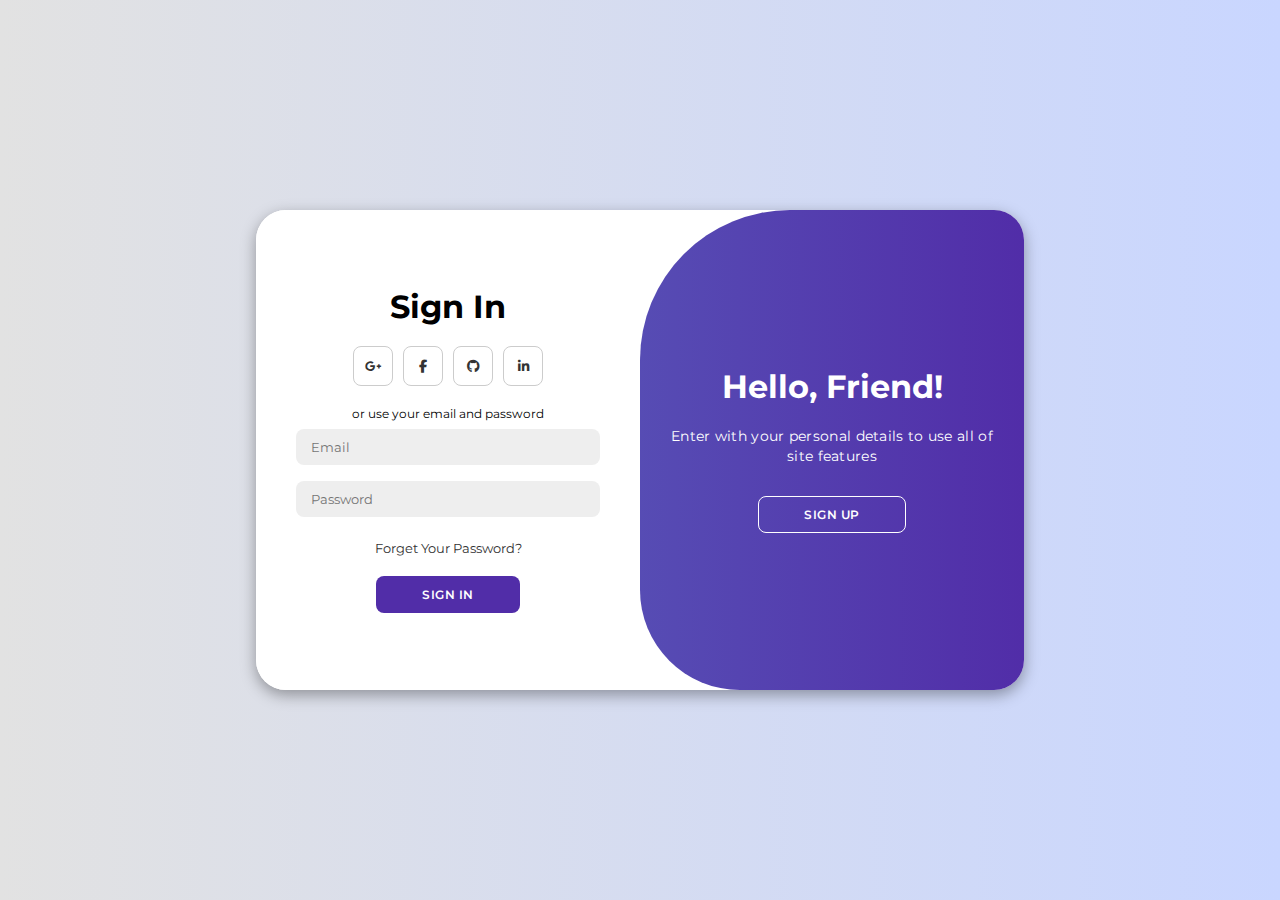
<file: animated-login-page/index.html>
<!DOCTYPE html>
<html lang="en">

<head>
    <meta charset="UTF-8">
    <meta name="viewport" content="width=device-width, initial-scale=1.0">
    <link rel="stylesheet" href="https://cdnjs.cloudflare.com/ajax/libs/font-awesome/6.4.2/css/all.min.css">
    <link rel="stylesheet" href="style.css">
    <title>Modern Login Page</title>
</head>

<body>
    <div class="container" id="container">
        <div class="form-container sign-up">
            <form>
                <h1>Create Account</h1>
                <div class="social-icons">
                    <a href="#" class="icon"><i class="fa-brands fa-google-plus-g"></i></a>
                    <a href="#" class="icon"><i class="fa-brands fa-facebook-f"></i></a>
                    <a href="#" class="icon"><i class="fa-brands fa-github"></i></a>
                    <a href="#" class="icon"><i class="fa-brands fa-linkedin-in"></i></a>
                </div>
                <span>ou use your email for registration</span>
                <input type="text" placeholder="Name">
                <input type="email" placeholder="Email">
                <input type="password" placeholder="Password">
                <button>Sign Up</button>
            </form>
        </div>
        <div class="form-container sign-in">
            <form>
                <h1>Sign In</h1>
                <div class="social-icons">
                    <a href="#" class="icon"><i class="fa-brands fa-google-plus-g"></i></a>
                    <a href="#" class="icon"><i class="fa-brands fa-facebook-f"></i></a>
                    <a href="#" class="icon"><i class="fa-brands fa-github"></i></a>
                    <a href="#" class="icon"><i class="fa-brands fa-linkedin-in"></i></a>
                </div>
                <span>or use your email and password</span>
                <input type="email" placeholder="Email">
                <input type="password" placeholder="Password">
                <a href="#">Forget Your Password?</a>
                <button>Sign In</button>
            </form>
        </div>
        <div class="toggle-container">
            <div class="toggle">
                <div class="toggle-panel toggle-left">
                    <h1>Welcome Back!</h1>
                    <p>Enter with your personal details to use all of site features</p>
                    <button class="hidden" id="login">Sign In</button>
                </div>
                <div class="toggle-panel toggle-right">
                    <h1>Hello, Friend!</h1>
                    <p>Enter with your personal details to use all of site features</p>
                    <button class="hidden" id="register">Sign Up</button>
                </div>
            </div>
        </div>
        
        <script src="script.js"></script>
    </body>
    
    </html>
</file>
<file: animated-login-page/style.css>
@import url('https://fonts.googleapis.com/css2?family=Montserrat:ital,wght@0,100..900;1,100..900&display=swap');

* {
    margin: 0;
    padding: 0;
    box-sizing: border-box ;
    font-family: 'Montserrat', sans-serif;
}

body {
    background-color: #c9d6ff;
    background: linear-gradient(to right, #e2e2e2, #c9d6ff);
    display: flex;
    align-items: center;
    justify-content: center;
    flex-direction: column;
    height: 100vh;
}

.container {
    background-color: #fff;
    border-radius: 30px;
    box-shadow: 0 5px 15px rgba(0, 0, 0, 0.35);
    position: relative;
    overflow: hidden;
    width: 768px;
    max-width: 100%;
    min-height: 480px;
}

.container p {
    font-size: 14px;
    line-height: 20px;
    letter-spacing: 0.3px;
    margin: 20px 0;
}

.container span {
    font-size: 12px;
}

.container a {
    color: #333;
    font-size: 13px;
    text-decoration: none;
    margin: 15px 0 10px;
}

.container button {
    background-color: #512da8;
    color: #fff;
    font-size: 12px;
    padding: 10px 45px;
    border: 1px solid transparent;
    border-radius: 8px;
    font-weight: 600;
    letter-spacing: 0.5px;
    text-transform: uppercase;
    margin-top: 10px;
    cursor: pointer;
}

.container button.hidden {
    background-color: transparent;
    border-color: #fff;
}

.container form {
    background-color: #fff;
    display: flex;
    align-items: center;
    justify-content: center;
    flex-direction: column;
    padding: 0 40px;
    height: 100%;
}

.container input {
    background-color: #eee;
    border: none;
    margin: 8px 0;
    padding: 10px 15px;
    font-size: 13px;
    border-radius: 8px;
    width: 100%;
    outline: none;
}

.form-container {
    position: absolute;
    top: 0;
    height: 100%;
    transition: all 0.6s ease-in-out;
}

.sign-in {
    left: 0;
    width: 50%;
    z-index: 2;
}

.container.active .sign-in {
    transform: translate(100%);
}

.sign-up {
    left: 0;
    width: 50%;
    opacity: 0;
    z-index: 1;
}

.container.active .sign-up {
    transform: translateX(100%);
    opacity: 1;
    z-index: 5;
    animation: move 0.6s;
}

@keyframes move {
    0%, 49.99% {
        opacity: 0;
        z-index: 1;
    }
    50%, 100% {
        opacity: 1;
        z-index: 5;
    }
}

.social-icons {
    margin: 20px 0;
}

.social-icons a {
    border: 1px solid #ccc;
    border-radius: 20%;
    display: inline-flex;
    justify-content: center;
    align-items: center;
    margin: 0 3px;
    width: 40px;
    height: 40px;
}

.toggle-container {
    position: absolute;
    top: 0;
    left: 50%;
    width: 50%;
    height: 100%;
    overflow: hidden;
    transition: all 0.6s ease-in-out;
    border-radius: 150px 0 0 100px;
    z-index: 1000;
}

.container.active .toggle-container {
    transform: translateX(-100%);
    border-radius: 0 150px 100px 0;
}

.toggle {
   background-color: #512da8; 
   height: 100%;
   background: linear-gradient(to right, #5c6bc0, #512da8);
   color: #fff;
   position: relative;
   left: -100%;
   height: 100%;
   width: 200%;
   transform: translateX(0);
   transition: all 0.6s ease-in-out;
}

.container.active .toggle {
    transform: translateX(50%);
}

.toggle-panel {
    position: absolute;
    width: 50%;
    height: 100%;
    display: flex;
    align-items: center;
    justify-content: center;
    flex-direction: column;
    padding: 0 30px;
    text-align: center;
    top: 0;
    transform: translateX(0);
    transition: all 0.6s ease-in-out;
}

.toggle-left {
    transform: translateX(-200%);
}

.container.active .toggle-left {
    transform: translateX(0);
}

.toggle-right {
    right: 0;
    transform: translateX(0);
}

.container.active .toggle-right {
    transform: translateX(200%);
}
</file>
